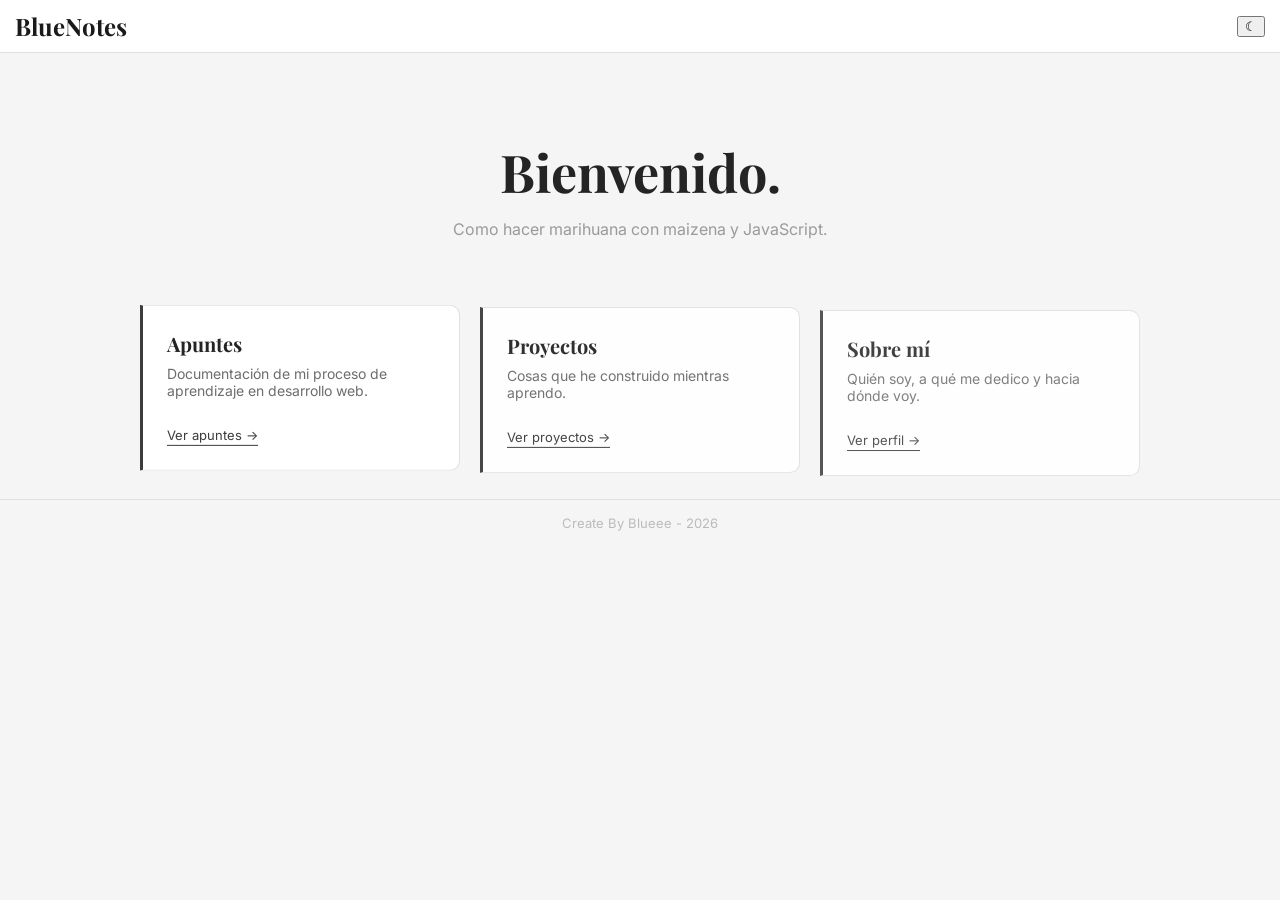
<file: index.html>
<!DOCTYPE html>
<html lang="es">   
<head>
    <meta charset="UTF-8">
    <meta name="viewport" content="width=device-width, initial-scale=1.0">
    <link rel="preconnect" href="https://fonts.googleapis.com">
    <link rel="preconnect" href="https://fonts.gstatic.com" crossorigin>
    <link href="https://fonts.googleapis.com/css2?family=Inter:wght@400;500&family=Playfair+Display:wght@600&display=swap" rel="stylesheet">
    <link rel="stylesheet" href="CSS/style.css">
    <title>Blueeewi</title>

    <script>
    if (localStorage.getItem('dark') === 'true') {
        document.body.classList.add('dark')
    }
    </script>

</head>

<body>

    </div>
    
    <header>
        <h1>BlueNotes</h1>
      <nav>
        <button id="btn-dark" onclick="toggleDark()">☾</button>
    </nav>
    </header>

    <main>

        <main id="contenido">
        <div class="hero">
            <h2 class="hero-titulo">Bienvenido.</h2>
            <p class="hero-sub">Como hacer marihuana con maizena y JavaScript.</p>
        </div>

        <section class="categorias">
            <!-- las tarjetas que ya tienes -->

            <div class="categoria-card">
            <h2>Apuntes</h2>
            <p>Documentación de mi proceso de aprendizaje en desarrollo web.</p>
            <a href="apuntes.html" class="leer-mas">Ver apuntes →</a>
        </div>

        <div class="categoria-card">
            <h2>Proyectos</h2>
            <p>Cosas que he construido mientras aprendo.</p>
            <a href="proyectos.html" class="leer-mas">Ver proyectos →</a>
        </div>

        <div class="categoria-card">
            <h2>Sobre mí</h2>
            <p>Quién soy, a qué me dedico y hacia dónde voy.</p>
            <a href="sobre-mi.html" class="leer-mas">Ver perfil →</a>
        </div>

        </section>
        </main>

    </main>

    <footer>
        <p>Create By Blueee - 2026</p>
    </footer>

<script src="https://cdnjs.cloudflare.com/ajax/libs/gsap/3.12.2/gsap.min.js"></script>
<script src="JS/main.js"></script>

</body>

</html>
</file>
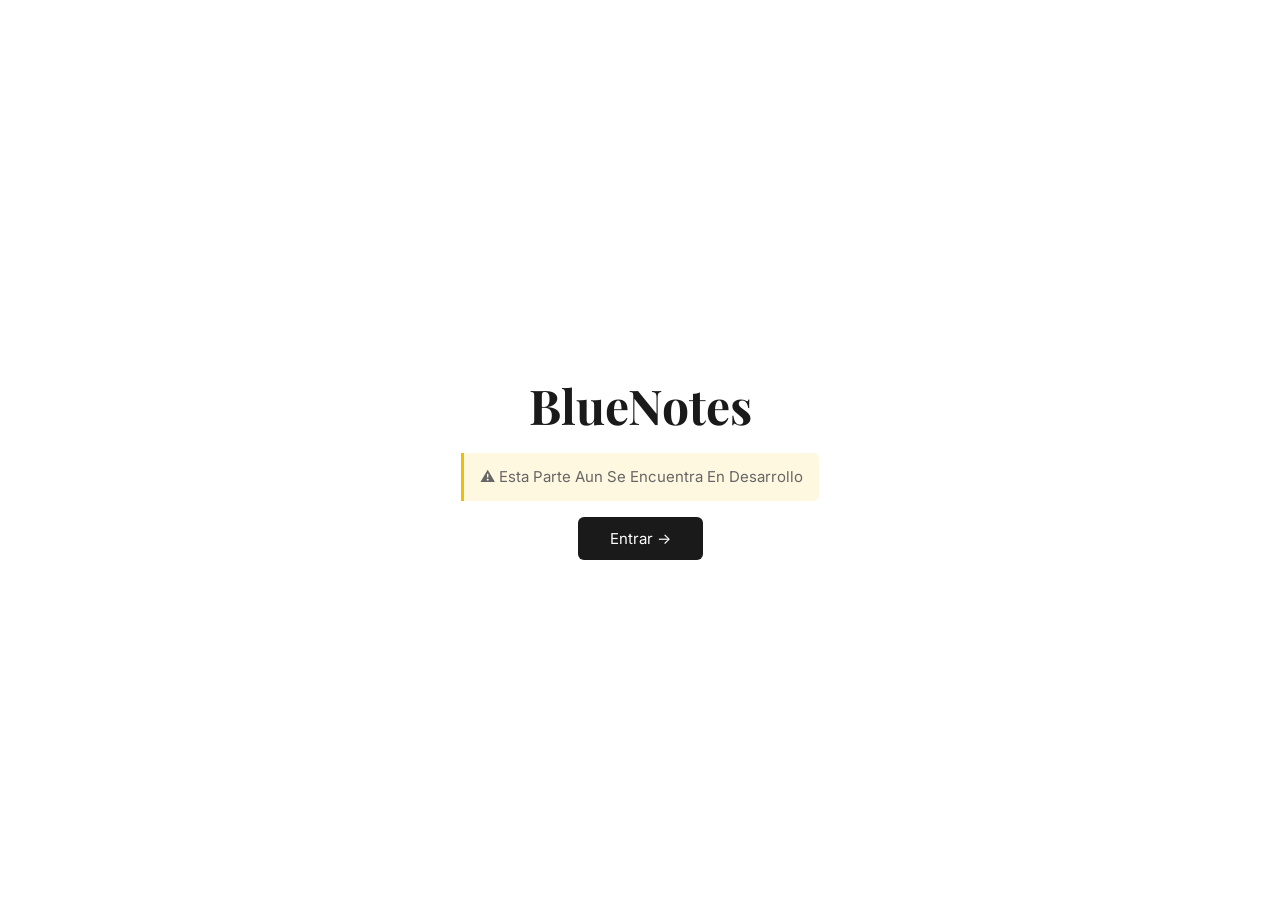
<file: proyectos.html>
<!DOCTYPE html>
<html lang="es">
    <head>
        <meta charset="UTF-8">
        <meta name="viewport" content="width=device-width, initial-scale=1.0">
        <title>Apuntes - BlueNotes</title>
        <link rel="preconnect" href="https://fonts.googleapis.com">
        <link rel="preconnect" href="https://fonts.gstatic.com" crossorigin>
        <link href="https://fonts.googleapis.com/css2?family=Inter:wght@400;500&family=Playfair+Display:wght@600&display=swap" rel="stylesheet">
        <link rel="stylesheet" href="CSS/style.css">

        <script>
            if (localStorage.getItem('dark') === 'true') {
                document.body.classList.add('dark')
            }
        </script>

    </head>
    <body>

<div class="bienvenida" id="bienvenida">
    <div class="bienvenida-contenido">
        <h1>BlueNotes</h1>
        <p class="bienvenida-advertencia">⚠ Esta Parte Aun Se Encuentra En Desarrollo
        </p>
        <button onclick="entrar()">Entrar →</button>
    </div>
</div>

        <header>
            <h1><a href="index.html">BlueNotes</a></h1>
            <nav>
                <a href="index.html">Inicio</a>
                <a href="sobre-mi.html">Sobre mi</a>
                <button id="btn-dark" onclick="toggleDark()">☾</button>
            </nav>
        </header>

        </main>

        <footer>
            <p>Create By Blueee - 2026</p>
        </footer>
        
<script src="https://cdnjs.cloudflare.com/ajax/libs/gsap/3.12.2/gsap.min.js"></script>
<script src="JS/main.js"></script>

    </body>
</html>
</file>
<file: CSS/style.css>
/* ===== BASE ===== */
body {
    margin: 0;
    padding: 0;
    font-family: 'Inter', system-ui, sans-serif;
    background-color: #f5f5f5;
    color: #1a1a1a;
}

/* ===== HEADER ===== */
header {
    background-color: #ffffff;
    border-bottom: 1px solid #e0e0e0;
    padding: 10px 15px;
    display: flex;
    justify-content: space-between;
    align-items: center;
}

header h1 {
    margin: 0;
    font-size: 24px;
    font-family: 'Playfair Display', serif;
    color: #1a1a1a;
}

header h1 a {
    text-decoration: none;
    color: #1a1a1a;
}

/* ===== NAV ===== */
nav a {
    margin-left: 25px;
    text-decoration: none;
    color: #666;
    font-size: 15px;
}

nav a:hover {
    color: #1a1a1a;
}

/* ===== MAIN ===== */
main {
    margin: 25px auto;
    padding: 0 15px;
}

/* ===== BIENVENIDA ===== */
.bienvenida {
    position: fixed;
    top: 0;
    left: 0;
    width: 100%;
    height: 100%;
    background: #ffffff;
    display: flex;
    align-items: center;
    justify-content: center;
    z-index: 1000;
    transition: opacity 0.8s ease;
}

.bienvenida-contenido {
    text-align: center;
    max-width: 500px;
    padding: 40px;
}

.bienvenida-contenido h1 {
    font-family: 'Playfair Display', serif;
    font-size: 48px;
    margin-bottom: 16px;
    color: #1a1a1a;
}

.bienvenida-contenido p {
    font-size: 15px;
    color: #666;
    margin-bottom: 16px;
    line-height: 1.6;
}

.bienvenida-advertencia {
    background: #fff8e1;
    border-left: 3px solid #f0c000;
    padding: 12px 16px;
    border-radius: 0 6px 6px 0;
    font-size: 13px;
    color: #555;
    text-align: left;
    margin-bottom: 32px;
}

.bienvenida-contenido button {
    background: #1a1a1a;
    color: #ffffff;
    border: none;
    padding: 12px 32px;
    font-size: 15px;
    border-radius: 6px;
    cursor: pointer;
    font-family: 'Inter', sans-serif;
    transition: background 0.2s ease;
}

.bienvenida-contenido button:hover {
    background: #333;
}

.bienvenida.oculta {
    opacity: 0;
    pointer-events: none;
}

/* ===== CATEGORIAS (INDEX) ===== */
.categorias {
    display: grid;
    grid-template-columns: repeat(3, 1fr);
    gap: 20px;
    margin-top: 24px;
    max-width: 1000px;
    margin-left: auto;
    margin-right: auto;
    padding: 0 15px;
}

.categoria-card {
    background: #ffffff;
    border: 1px solid #e0e0e0;
    border-left: 3px solid #333;
    border-radius: 0 10px 10px 0;
    padding: 24px;
    transition: transform 0.2s ease, box-shadow 0.2s ease;
}

.categoria-card:hover {
    transform: translateY(-3px);
    box-shadow: 0 6px 20px rgba(0, 0, 0, 0.08);
}

.categoria-card h2 {
    margin: 0 0 8px 0;
    font-size: 20px;
    font-family: 'Playfair Display', serif;
    color: #1a1a1a;
}

.categoria-card p {
    font-size: 14px;
    color: #666;
    margin: 0 0 16px 0;
}

/* ===== APUNTES ===== */
.seccion-titulo {
    font-family: 'Playfair Display', serif;
    font-size: 28px;
    margin-bottom: 8px;
    max-width: 1000px;
    margin-left: auto;
    margin-right: auto;
    padding: 0 15px;
}

.fase {
    margin-bottom: 40px;
    max-width: 1000px;
    margin-left: auto;
    margin-right: auto;
    padding: 0 15px;
}

.fase h3 {
    font-size: 16px;
    color: #666;
    margin-bottom: 16px;
    padding-bottom: 8px;
    border-bottom: 1px solid #e0e0e0;
}

.entradas-grid {
    display: grid;
    grid-template-columns: repeat(2, 1fr);
    gap: 20px;
}

/* ===== PERFIL ===== */

.perfil {
    display: grid;
    grid-template-columns: 280px 1fr;
    gap: 48px;
    align-items: start;
    max-width: 860px;
    margin: 40px auto;
    padding: 0 20px;
}

.perfil-foto img {
    width: 100%;
    border-radius: 12px;
    display: block;
}

.perfil-info h2 {
    font-family: 'Playfair Display', serif;
    font-size: 32px;
    margin: 0 0 6px 0;
}

.perfil-rol {
    color: #888;
    font-size: 15px;
    margin: 0 0 24px 0;
}

.perfil-info p {
    font-size: 15px;
    line-height: 1.7;
    color: #444;
    margin-bottom: 16px;
}

.perfil-links {
    display: flex;
    gap: 16px;
    margin-top: 8px;
}

/* ===== LAYOUT ENTRADAS ===== */

.entrada-completa {
    display: flex;
    gap: 32px;
    align-items: flex-start;
    max-width: 960px;
    margin: 25px auto;
    padding: 0 20px;
}

.contenido {
    flex: 3;
    min-width: 0;
}

.sidebar {
    flex: 1;
    background: #ffffff;
    border: 1px solid #e0e0e0;
    border-left: 3px solid #333;
    border-radius: 0 10px 10px 0;
    padding: 20px;
    position: sticky;
    top: 20px;
}

.sidebar h3 {
    margin: 0 0 12px 0;
    font-size: 15px;
    font-family: 'Playfair Display', serif;
    color: #1a1a1a;
}

.sidebar ul {
    list-style: none;
    padding: 0;
    margin: 0;
}

.sidebar ul li {
    margin-bottom: 8px;
}

.sidebar ul li a {
    font-size: 13px;
    color: #666;
    text-decoration: none;
}

.sidebar ul li a:hover {
    color: #1a1a1a;
}

/* ===== ARTÍCULOS ===== */
article {
    background: #ffffff;
    border: 1px solid #e0e0e0;
    border-left: 3px solid #333;
    border-radius: 0 10px 10px 0;
    padding: 24px;
    margin-bottom: 20px;
    transition: transform 0.4s ease, box-shadow 0.2s ease;
}

article:hover {
    transform: translateY(-6px);
    box-shadow: 0 6px 20px rgba(0, 0, 0, 0.08);
}

article h2 {
    margin: 0 0 6px 0;
    font-size: 20px;
    font-family: 'Playfair Display', serif;
    color: #1a1a1a;
}

/* ===== BLOQUES DE CÓDIGO ===== */
pre {
    background: #f0f0f0;
    border-radius: 8px;
    padding: 16px;
    overflow-x: auto;
    font-size: 13px;
    line-height: 1.6;
    text-align: left;
}

code {
    font-family: 'Courier New', monospace;
}

/* ===== FOOTER ===== */
footer {
    text-align: center;
    padding: 2px;
    font-size: 13px;
    color: #bbb;
    border-top: 1px solid #e0e0e0;
    margin-top: 30px;
}

/* ===== UTILIDADES ===== */
.fecha {
    margin: 0 0 12px 0;
    font-size: 13px;
    color: #aaa;
}

.leer-mas {
    display: inline-block;
    margin-top: 12px;
    font-size: 13px;
    color: #333;
    text-decoration: none;
    border-bottom: 1px solid #333;
    padding-bottom: 2px;
    transition: color 0.2s ease, border-color 0.2s ease;
}

.leer-mas:hover {
    color: #000;
    border-color: #000;
}

/* ===== HERO ===== */
.hero {
    text-align: center;
    padding: 60px 20px 40px;
}

.hero-titulo {
    font-family: 'Playfair Display', serif;
    font-size: 52px;
    margin: 0 0 12px 0;
    color: #1a1a1a;
}

.hero-sub {
    font-size: 16px;
    color: #888;
    margin: 0;
}

/* =====================================================
   SOBRE MI
===================================================== */

.sobre-seccion{
    max-width:900px;
    margin:80px auto;
    padding-top:40px;
    border-top:1px solid #e5e5e5;
}

.sobre-seccion:first-of-type{
    margin-top:90px;
}

.sobre-seccion h2{
    font-family:'Playfair Display',serif;
    font-size:2rem;
    font-weight:600;
    color:#1f2937;
    margin-bottom:30px;
}

.sobre-seccion h3{
    font-size:1rem;
    font-weight:600;
    color:#1f2937;
    margin-bottom:12px;
}

.sobre-seccion p{
    line-height:1.9;
    color:#555;
    margin-bottom:18px;
}

/* =====================================================
   TECNOLOGIAS
===================================================== */

.tecnologias{
    display:flex;
    flex-wrap:wrap;
    gap:12px;
    margin-top:25px;
}

.tecnologias span{

    border:1px solid #d9d9d9;
    padding:10px 18px;
    border-radius:8px;
    font-size:.95rem;
    color:#444;
    transition:.25s;
    cursor:default;
    background:#fff;

}

.tecnologias span:hover{

    border-color:#1f2937;
    color:#1f2937;

}

/* =====================================================
   ACTUALMENTE
===================================================== */

.actualmente{

    display:grid;
    grid-template-columns:repeat(3,1fr);
    gap:25px;
    margin-top:35px;

}

.nota{

    background:
    repeating-linear-gradient(

        to bottom,
        #fcfbf8,
        #fcfbf8 33px,
        #f2eee7 34px

    );

    border:1px solid #ebe7e1;
    padding:28px;
    border-radius:12px;

}

.nota:hover{

    transform:translateY(-4px);
    border-color:#d8d2ca;

}

.nota h3{

    margin-bottom:18px;

}

.nota p{

    margin:0;
    line-height:1.9;

}

/* =====================================================
   PERFIL
===================================================== */

/* Hace que el texto respire un poco más */

.perfil-info p,
.perfil-contenido p{

    font-family: 'Inter', sans-serif;
    font-size: 1rem;
    line-height: 1.9;
    color: #555;
    margin-bottom: 22px;

}

.perfil-rol{

    color:#6b7280;
    font-size:1rem;
    margin-bottom:35px;

}

/* =========================================
   CONTENIDO DEL PERFIL
========================================= */

.perfil-contenido{

    max-width:900px;
    margin:45px auto 0;
    padding-top:40px;
    border-top:1px solid #e8e8e8;

}

.perfil-contenido p{

    margin-bottom:22px;

}

.perfil-contenido .perfil-links{

    margin-top:35px;

}

/* ===== RESPONSIVE ===== */

/* ===== RESPONSIVE ===== */
@media (max-width: 768px) {

    .hero {
        padding: 40px 20px 24px;
    }

    .hero-titulo {
        font-size: 32px;
    }

    .hero-sub {
        font-size: 14px;
    }

    .categorias {
        grid-template-columns: 1fr;
    }

    .entrada-completa {
        flex-direction: column;
        padding: 0 10px;
    }

    .sidebar {
        position: static;
        width: 100%;
    }

    .perfil {
        grid-template-columns: 1fr;
    }

    .perfil-foto img {
        max-width: 280px;
        margin: 0 auto;
    }

    .entradas-grid {
        grid-template-columns: 1fr;
    }

    article {
        padding: 16px;
        word-break: break-word;
    }

    pre {
        font-size: 11px;
        padding: 10px;
        border-radius: 6px;
        overflow-x: scroll;
        max-width: 100%;
        white-space: pre-wrap;
    }

    main {
        padding: 0 10px;
    }

    body {
        overflow-x: hidden;
    }

    .sobre-seccion {
        margin: 32px auto;
        padding-top: 24px;
    }

    .sobre-seccion h2 {
        font-size: 1.4rem;
        margin-bottom: 16px;
    }

    .sobre-seccion p,
    .perfil-info p,
    .perfil-contenido p {
        font-size: 0.95rem;
        line-height: 1.7;
    }

    .perfil-contenido {
        margin-top: 24px;
        padding-top: 24px;
    }

    .actualmente {
        grid-template-columns: 1fr;
        gap: 16px;
    }

    .tecnologias {
        gap: 10px;
    }

    .tecnologias span {
        width: auto;
        text-align: left;
    }

    .perfil-contenido {
    padding-left: 20px;
    padding-right: 20px;
}

    .sobre-seccion {
    padding-left: 20px;
    padding-right: 20px;
}

    * {
        max-width: 100%;
        box-sizing: border-box;
    }
}
</file>
